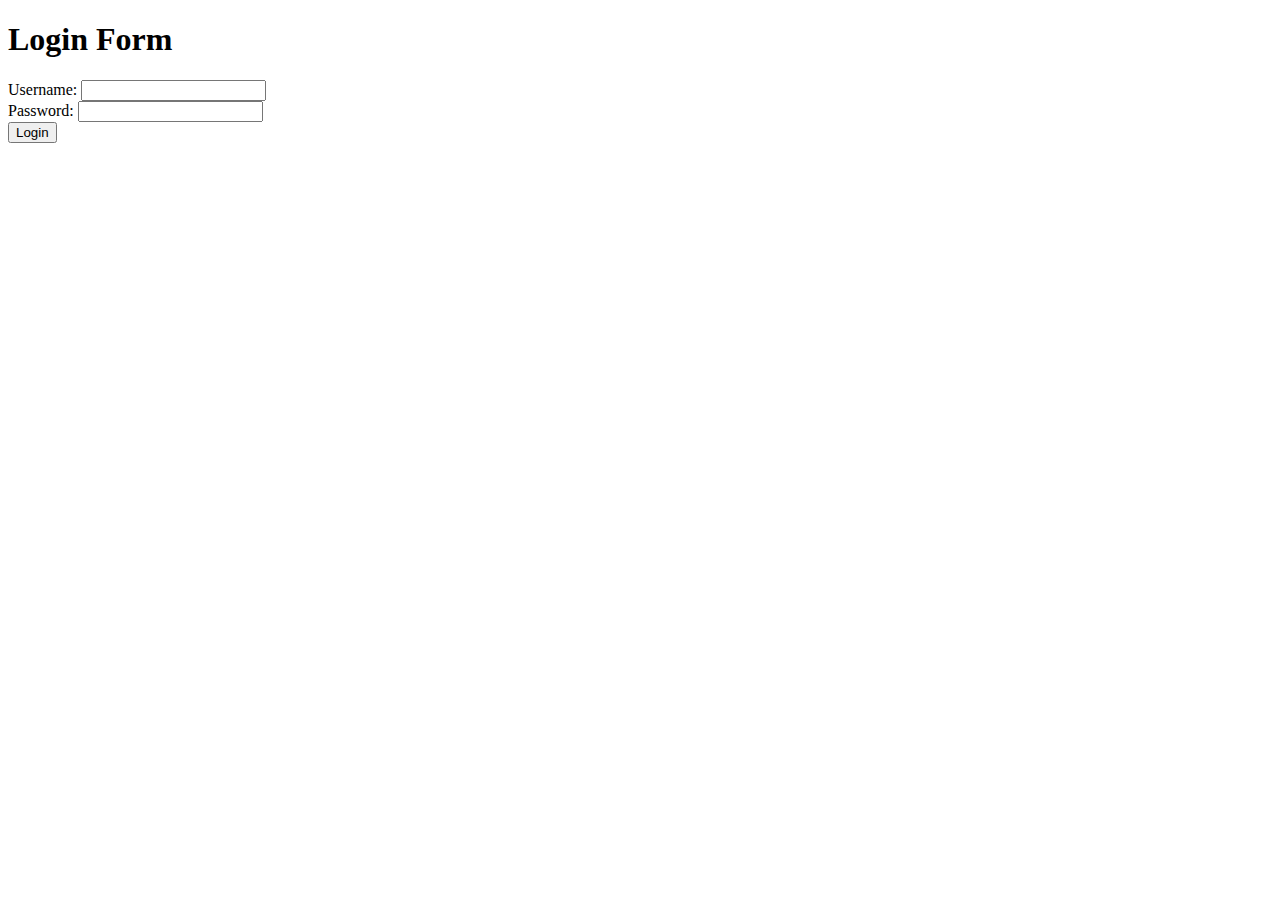
<file: 2A/Software Dev/Test Project/index.html>
<!-- index.html -->
<!DOCTYPE html>
<html lang="en">
<head>
    <meta charset="UTF-8">
    <meta name="viewport" content="width=device-width, initial-scale=1.0">
    <title>Login Form</title>
</head>
<body>
    <h1>Login Form</h1>
    <form action="process_login.php" method="post">
        <label for="username">Username:</label>
        <input type="text" id="username" name="username" required>
        <br>
        <label for="password">Password:</label>
        <input type="password" id="password" name="password" required>
        <br>
        <button type="submit">Login</button>
    </form>
</body>
</html>
</file>
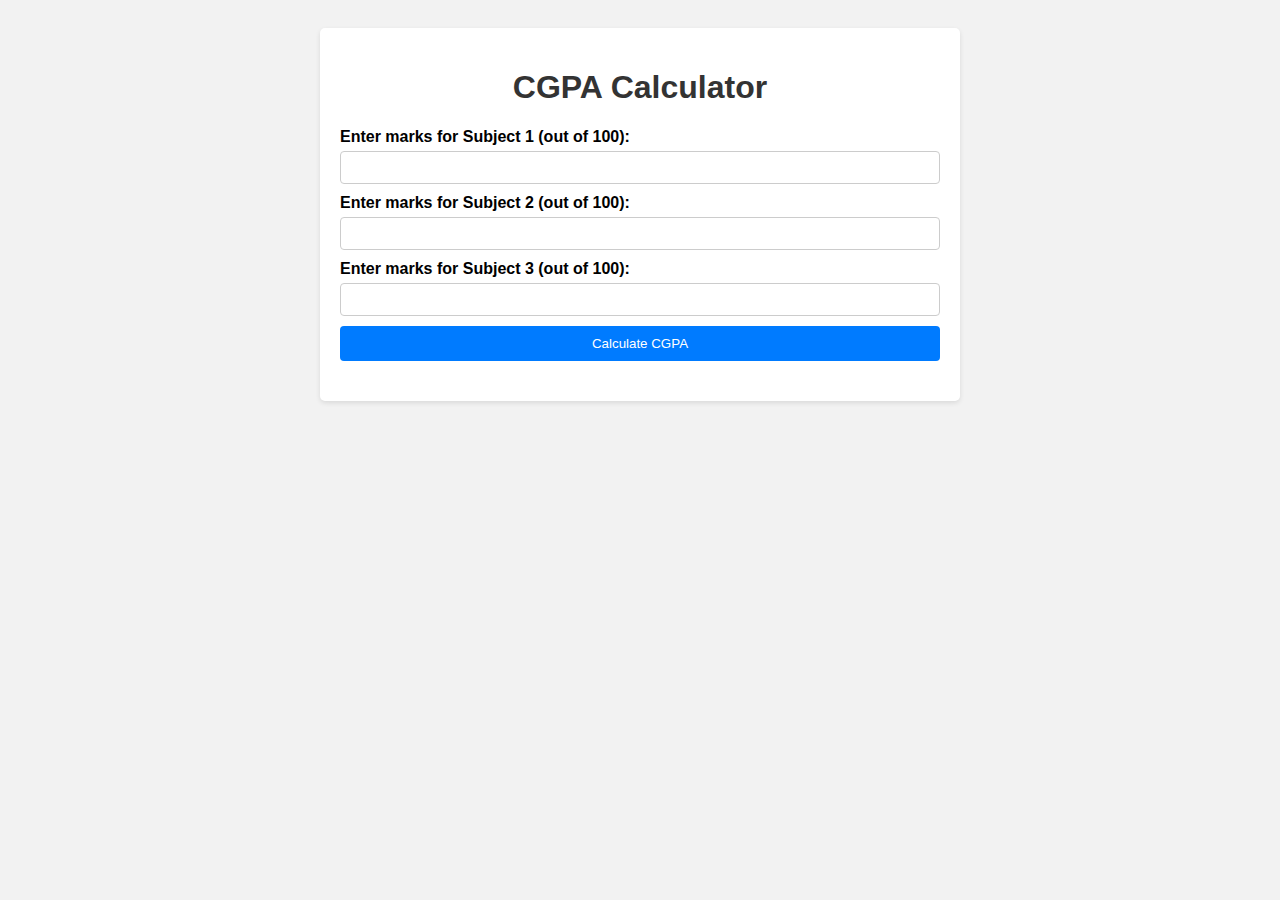
<file: 2A/Software Dev/with js/index.html>
<!DOCTYPE html>
<html lang="en">
<head>
    <meta charset="UTF-8">
    <meta name="viewport" content="width=device-width, initial-scale=1.0">
    <title>CGPA Calculator</title>
    <style>
        body {
            font-family: Arial, sans-serif;
            background-color: #f2f2f2;
            padding: 20px;
        }
        .container {
            max-width: 600px;
            margin: 0 auto;
            background-color: #fff;
            padding: 20px;
            border-radius: 5px;
            box-shadow: 0 2px 5px rgba(0, 0, 0, 0.1);
        }
        h1 {
            text-align: center;
            color: #333;
        }
        form {
            margin-bottom: 20px;
        }
        label {
            display: block;
            margin-bottom: 5px;
            font-weight: bold;
        }
        input[type="number"] {
            width: 100%;
            padding: 8px;
            margin-bottom: 10px;
            border: 1px solid #ccc;
            border-radius: 4px;
            box-sizing: border-box;
        }
        input[type="submit"] {
            width: 100%;
            padding: 10px;
            background-color: #007bff;
            color: #fff;
            border: none;
            border-radius: 4px;
            cursor: pointer;
        }
        .result {
            margin-top: 20px;
            background-color: #f9f9f9;
            padding: 15px;
            border-radius: 5px;
        }
        .result p {
            margin: 0;
        }
        .fail {
            color: #ff0000;
            font-weight: bold;
        }
    </style>
</head>
<body>
    <div class="container">
        <h1>CGPA Calculator</h1>
        <form id="marksForm">
            <label for="marks_subject1">Enter marks for Subject 1 (out of 100):</label>
            <input type="number" id="marks_subject1" name="marks_subject1" required>
            <label for="marks_subject2">Enter marks for Subject 2 (out of 100):</label>
            <input type="number" id="marks_subject2" name="marks_subject2" required>
            <label for="marks_subject3">Enter marks for Subject 3 (out of 100):</label>
            <input type="number" id="marks_subject3" name="marks_subject3" required>
            <input type="submit" value="Calculate CGPA">
        </form>
        <div id="resultContainer" class="result" style="display: none;">
            <p id="subject1Result"></p>
            <p id="subject2Result"></p>
            <p id="subject3Result"></p>
            <p id="totalResult"></p>
        </div>
    </div>

    <script>
        document.getElementById('marksForm').addEventListener('submit', function(event) {
            event.preventDefault();
            var marks_subject1 = parseInt(document.getElementById('marks_subject1').value);
            var marks_subject2 = parseInt(document.getElementById('marks_subject2').value);
            var marks_subject3 = parseInt(document.getElementById('marks_subject3').value);

            var cgpa_subject1 = calculateCGPA(marks_subject1);
            var cgpa_subject2 = calculateCGPA(marks_subject2);
            var cgpa_subject3 = calculateCGPA(marks_subject3);

            var total_cgpa = (cgpa_subject1 + cgpa_subject2 + cgpa_subject3) / 3;

            document.getElementById('subject1Result').innerText = "CGPA for Subject 1: " + cgpa_subject1.toFixed(2);
            document.getElementById('subject2Result').innerText = "CGPA for Subject 2: " + cgpa_subject2.toFixed(2);
            document.getElementById('subject3Result').innerText = "CGPA for Subject 3: " + cgpa_subject3.toFixed(2);
            document.getElementById('totalResult').innerText = "Total CGPA: " + total_cgpa.toFixed(2);

            if (total_cgpa < 2.0) {
                document.getElementById('totalResult').classList.add('fail');
                document.getElementById('totalResult').innerText += " - Fail";
            } else {
                document.getElementById('totalResult').classList.remove('fail');
            }

            document.getElementById('resultContainer').style.display = 'block';
        });

        function calculateCGPA(marks) {
            if (marks >= 90 && marks <= 100) {
                return 4.0;
            } else if (marks >= 80 && marks < 90) {
                return 3.7;
            } else if (marks >= 70 && marks < 80) {
                return 3.3;
            } else if (marks >= 60 && marks < 70) {
                return 3.0;
            } else if (marks >= 50 && marks < 60) {
                return 2.7;
            } else if (marks >= 40 && marks < 50) {
                return 2.3;
            } else {
                return 0.0; // Returning 0.0 for failing marks
            }
        }
    </script>
</body>
</html>
</file>
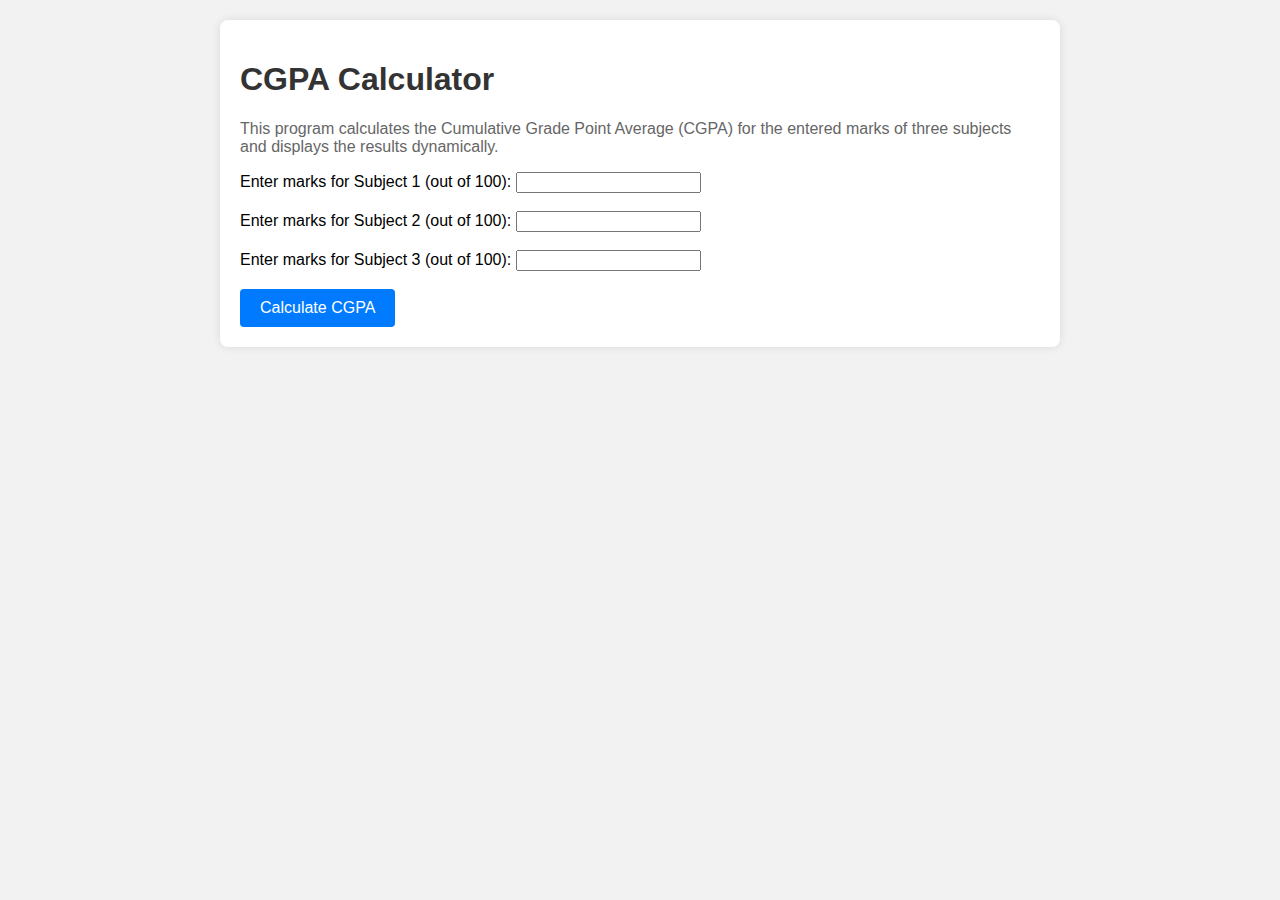
<file: 2A/Software Dev/Main Projects/Calculate CGPA/index.html>
<!DOCTYPE html>
<html lang="en">
<head>
    <meta charset="UTF-8">
    <meta name="viewport" content="width=device-width, initial-scale=1.0">
    <title>CGPA Calculator</title>
    <style>
        body {
            font-family: Arial, sans-serif;
            margin: 0;
            padding: 0;
            background-color: #f2f2f2;
        }

        .container {
            max-width: 800px;
            margin: 20px auto;
            padding: 20px;
            background-color: #fff;
            border-radius: 8px;
            box-shadow: 0 0 10px rgba(0, 0, 0, 0.1);
        }

        h1, h2, h3 {
            color: #333;
        }

        p {
            color: #666;
        }

        pre {
            background-color: #f9f9f9;
            padding: 10px;
            border-radius: 6px;
            overflow-x: auto;
        }

        code {
            font-family: Consolas, monospace;
            color: #333;
        }

        ol {
            margin-left: 20px;
        }

        ol li {
            margin-bottom: 10px;
        }

        /* Styling for code blocks */
        pre code {
            display: block;
            white-space: pre;
        }

        /* Styling for code comments */
        pre code .c {
            color: green;
        }

        button {
            padding: 10px 20px;
            font-size: 16px;
            background-color: #007bff;
            color: #fff;
            border: none;
            border-radius: 4px;
            cursor: pointer;
        }
    </style>
</head>
<body>
    <div class="container">
        <h1>CGPA Calculator</h1>
        <p>This program calculates the Cumulative Grade Point Average (CGPA) for the entered marks of three subjects and displays the results dynamically.</p>
        <form id="cgpaForm">
            <label for="marks_subject1">Enter marks for Subject 1 (out of 100):</label>
            <input type="number" id="marks_subject1" required><br><br>
            <label for="marks_subject2">Enter marks for Subject 2 (out of 100):</label>
            <input type="number" id="marks_subject2" required><br><br>
            <label for="marks_subject3">Enter marks for Subject 3 (out of 100):</label>
            <input type="number" id="marks_subject3" required><br><br>
            <button type="button" onclick="calculateCGPA()">Calculate CGPA</button>
        </form>
        <div id="results"></div>

        <script>
            function calculateSubjectCGPA(marks) {
                if (marks >= 90 && marks <= 100) {
                    return 4.0;
                } else if (marks >= 80 && marks < 90) {
                    return 3.7;
                } else if (marks >= 70 && marks < 80) {
                    return 3.3;
                } else if (marks >= 60 && marks < 70) {
                    return 3.0;
                } else if (marks >= 50 && marks < 60) {
                    return 2.7;
                } else if (marks >= 40 && marks < 50) {
                    return 2.3;
                } else {
                    return 0.0; // Returning 0.0 for failing marks
                }
            }

            function printSubjectResult(subjectName, cgpa) {
                const resultDiv = document.getElementById("results");
                const resultText = `CGPA for ${subjectName}: ${cgpa.toFixed(2)}`;
                if (cgpa < 2.0) {
                    resultDiv.innerHTML += resultText + " - Fail<br>";
                } else {
                    resultDiv.innerHTML += resultText + "<br>";
                }
            }

            function calculateCGPA() {
                const marks_subject1 = parseInt(document.getElementById("marks_subject1").value);
                const marks_subject2 = parseInt(document.getElementById("marks_subject2").value);
                const marks_subject3 = parseInt(document.getElementById("marks_subject3").value);

                const cgpa_subject1 = calculateSubjectCGPA(marks_subject1);
                const cgpa_subject2 = calculateSubjectCGPA(marks_subject2);
                const cgpa_subject3 = calculateSubjectCGPA(marks_subject3);

                const total_cgpa = (cgpa_subject1 + cgpa_subject2 + cgpa_subject3) / 3;

                const resultDiv = document.getElementById("results");
                resultDiv.innerHTML = ""; // Clear previous results

                printSubjectResult("Subject 1", cgpa_subject1);
                printSubjectResult("Subject 2", cgpa_subject2);
                printSubjectResult("Subject 3", cgpa_subject3);

                const totalResultText = `Total CGPA: ${total_cgpa.toFixed(2)}`;
                if (total_cgpa < 2.0) {
                    resultDiv.innerHTML += totalResultText + " - Fail";
                } else {
                    resultDiv.innerHTML += totalResultText;
                }
            }
        </script>
    </div>
</body>
</html>
</file>
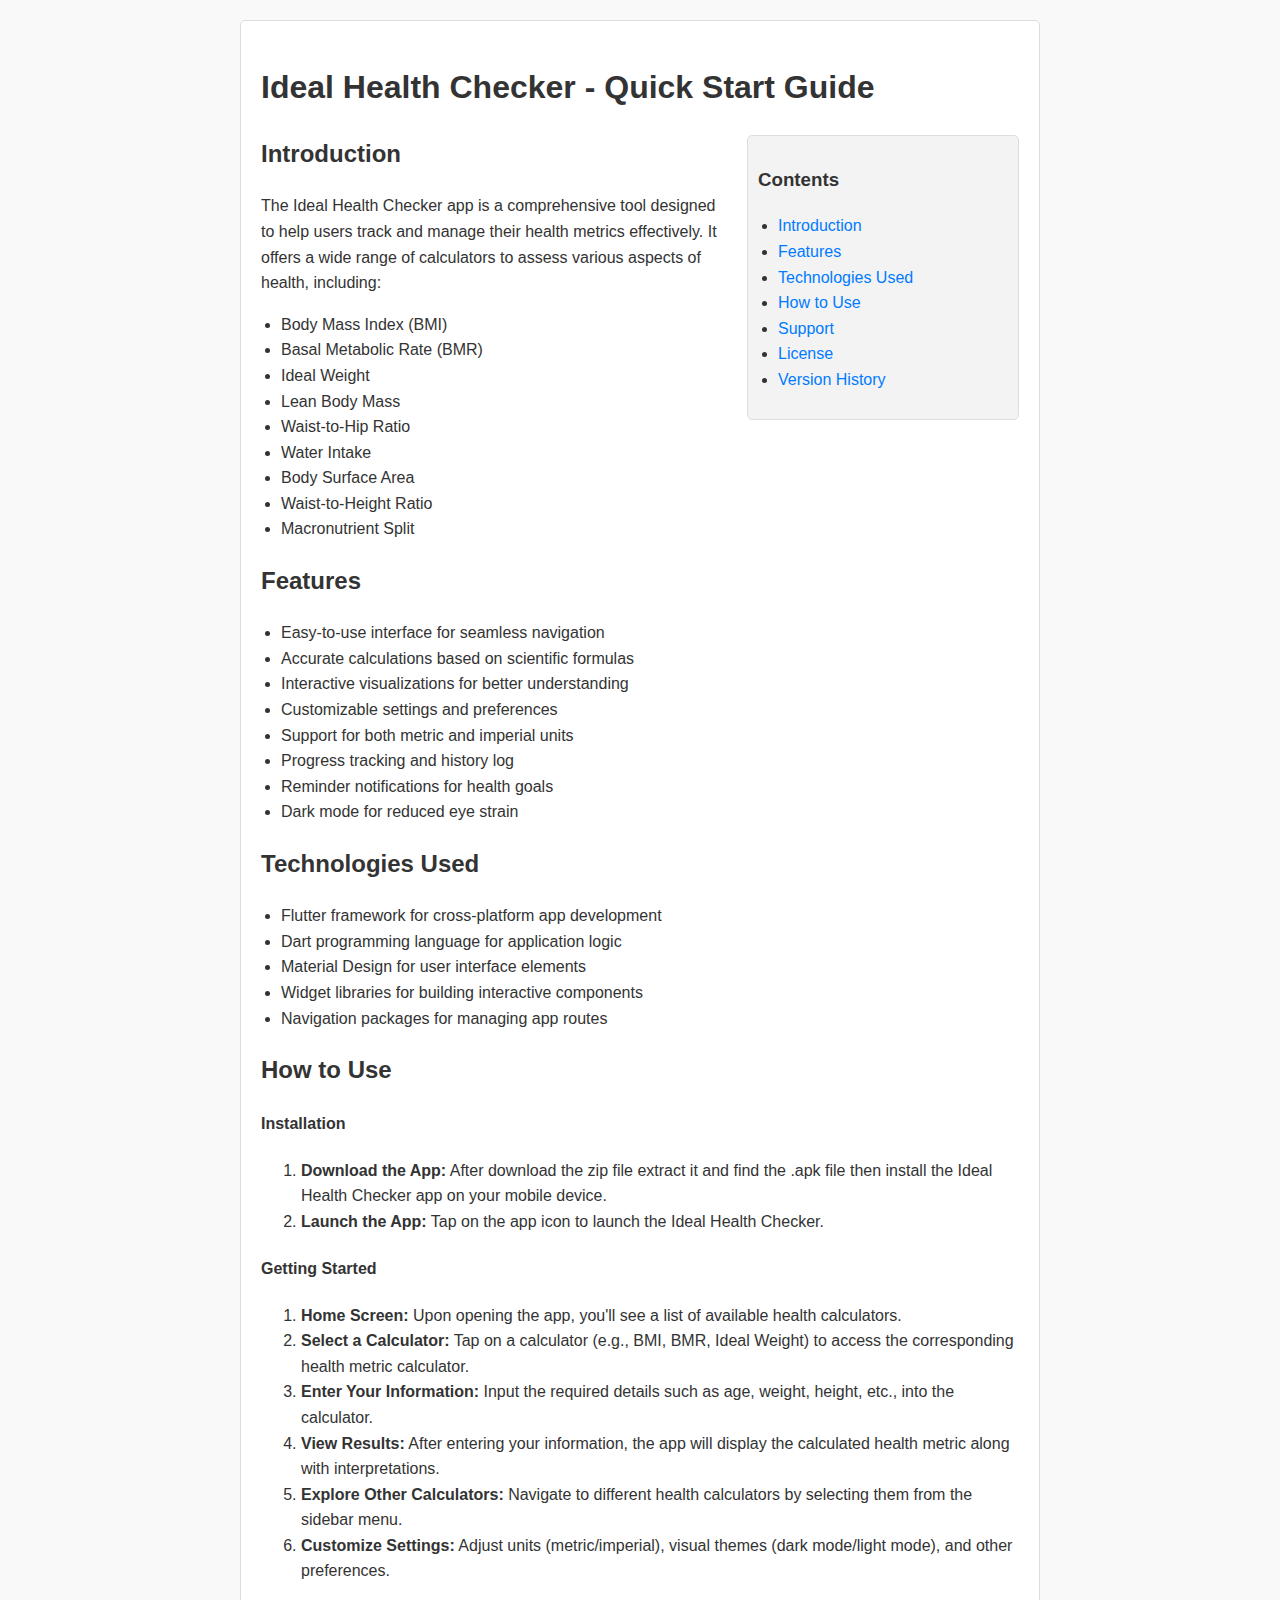
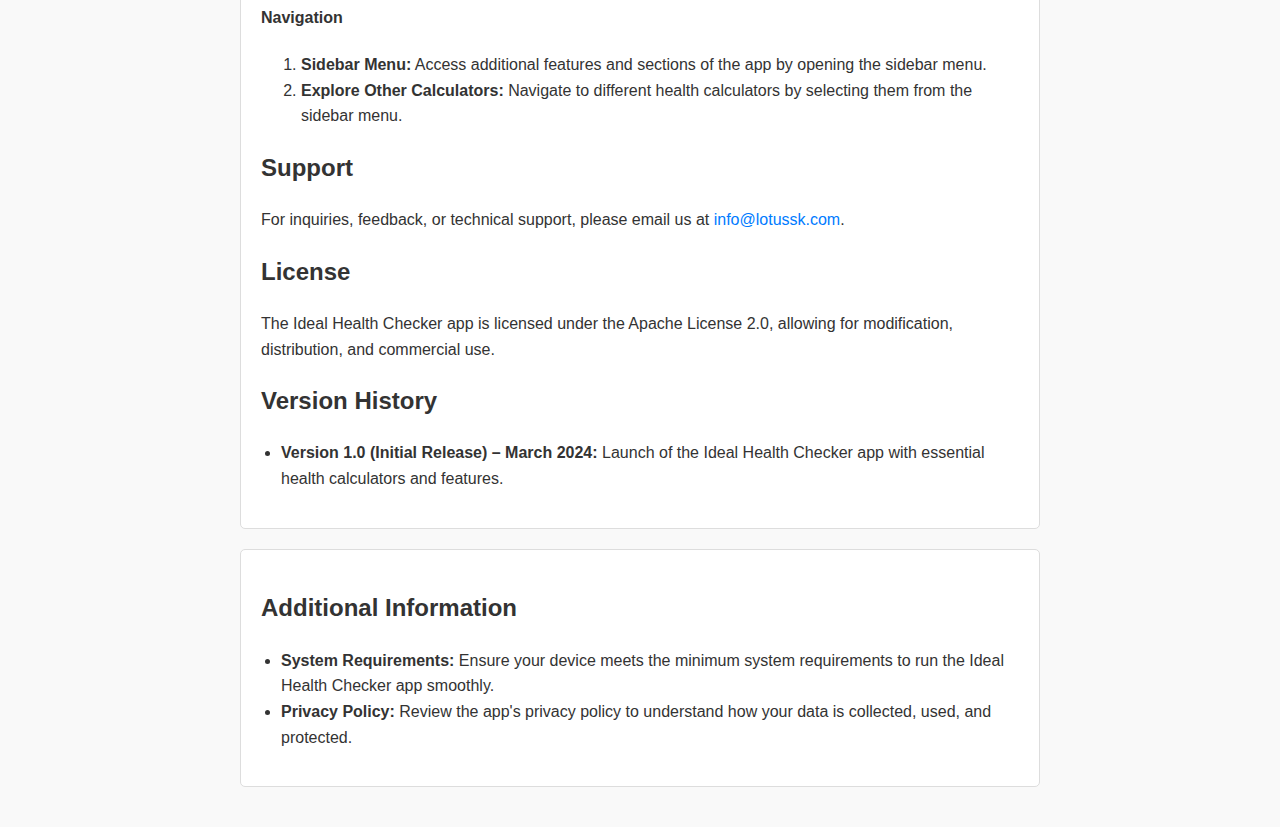
<file: health.html>
<!DOCTYPE html>
<html lang="en">
<head>
    <meta charset="UTF-8">
    <meta name="viewport" content="width=device-width, initial-scale=1.0">
    <title>Ideal Health Checker - Quick Start Guide</title>
    <style>
        body {
            font-family: Arial, sans-serif;
            line-height: 1.6;
            color: #333;
            max-width: 800px;
            margin: 0 auto;
            padding: 20px;
            background-color: #f9f9f9;
        }
        h1, h2, h3 {
            color: #333;
        }
        ul {
            list-style-type: disc;
            padding-left: 20px;
        }
        a {
            color: #007bff;
            text-decoration: none;
        }
        a:hover {
            text-decoration: underline;
        }
        .section {
            margin-bottom: 20px;
            padding: 20px;
            background-color: #fff;
            border: 1px solid #ddd;
            border-radius: 5px;
        }
        .sidebar {
            position: sticky;
            top: 20px;
            width: 250px;
            float: right;
            margin-left: 20px;
            background-color: #f3f3f3;
            padding: 10px;
            border: 1px solid #ddd;
            border-radius: 5px;
        }
        @media (max-width: 768px) {
            .sidebar {
                width: 100%;
                float: none;
                margin-left: 0;
            }
        }
    </style>
</head>
<body>

<div class="section">
    <h1>Ideal Health Checker - Quick Start Guide</h1>

    <div class="sidebar">
        <h3>Contents</h3>
        <ul>
            <li><a href="#introduction">Introduction</a></li>
            <li><a href="#features">Features</a></li>
            <li><a href="#technologies-used">Technologies Used</a></li>
            <li><a href="#how-to-use">How to Use</a></li>
            <li><a href="#support">Support</a></li>
            <li><a href="#license">License</a></li>
            <li><a href="#version-history">Version History</a></li>
        </ul>
    </div>

    <div id="introduction">
        <h2>Introduction</h2>
        <p>The Ideal Health Checker app is a comprehensive tool designed to help users track and manage their health metrics effectively. It offers a wide range of calculators to assess various aspects of health, including:</p>
        <ul>
            <li>Body Mass Index (BMI)</li>
            <li>Basal Metabolic Rate (BMR)</li>
            <li>Ideal Weight</li>
            <li>Lean Body Mass</li>
            <li>Waist-to-Hip Ratio</li>
            <li>Water Intake</li>
            <li>Body Surface Area</li>
            <li>Waist-to-Height Ratio</li>
            <li>Macronutrient Split</li>
        </ul>
    </div>

    <div id="features">
        <h2>Features</h2>
        <ul>
            <li>Easy-to-use interface for seamless navigation</li>
            <li>Accurate calculations based on scientific formulas</li>
            <li>Interactive visualizations for better understanding</li>
            <li>Customizable settings and preferences</li>
            <li>Support for both metric and imperial units</li>
            <li>Progress tracking and history log</li>
            <li>Reminder notifications for health goals</li>
            <li>Dark mode for reduced eye strain</li>
        </ul>
    </div>

    <div id="technologies-used">
        <h2>Technologies Used</h2>
        <ul>
            <li>Flutter framework for cross-platform app development</li>
            <li>Dart programming language for application logic</li>
            <li>Material Design for user interface elements</li>
            <li>Widget libraries for building interactive components</li>
            <li>Navigation packages for managing app routes</li>
        </ul>
    </div>

    <div id="how-to-use">
        <h2>How to Use</h2>
		<div id="installation">
			<h4>Installation</h4>
			<ol>
				<li><strong>Download the App:</strong> After download the zip file extract it and find the .apk file then install the Ideal Health Checker app on your mobile device.</li>
				<li><strong>Launch the App:</strong> Tap on the app icon to launch the Ideal Health Checker.</li>
			</ol>
		</div>
		<h4>Getting Started</h4>
        <ol>
            <li><strong>Home Screen:</strong> Upon opening the app, you'll see a list of available health calculators.</li>
            <li><strong>Select a Calculator:</strong> Tap on a calculator (e.g., BMI, BMR, Ideal Weight) to access the corresponding health metric calculator.</li>
            <li><strong>Enter Your Information:</strong> Input the required details such as age, weight, height, etc., into the calculator.</li>
            <li><strong>View Results:</strong> After entering your information, the app will display the calculated health metric along with interpretations.</li>
            <li><strong>Explore Other Calculators:</strong> Navigate to different health calculators by selecting them from the sidebar menu.</li>
            <li><strong>Customize Settings:</strong> Adjust units (metric/imperial), visual themes (dark mode/light mode), and other preferences.</li>
        </ol>
		<div id="navigation">
			<h4>Navigation</h4>
			<ol>
				<li><strong>Sidebar Menu:</strong> Access additional features and sections of the app by opening the sidebar menu.</li>
				<li><strong>Explore Other Calculators:</strong> Navigate to different health calculators by selecting them from the sidebar menu.</li>
			</ol>
		</div>
    </div>

    <div id="support">
        <h2>Support</h2>
        <p>For inquiries, feedback, or technical support, please email us at <a href="mailto:info@lotussk.com">info@lotussk.com</a>.</p>
    </div>

    <div id="license">
        <h2>License</h2>
        <p>The Ideal Health Checker app is licensed under the Apache License 2.0, allowing for modification, distribution, and commercial use.</p>
    </div>

    <div id="version-history">
        <h2>Version History</h2>
        <ul>
            <li><strong>Version 1.0 (Initial Release) – March 2024:</strong> Launch of the Ideal Health Checker app with essential health calculators and features.</li>
        </ul>
    </div>

</div>

<div class="section">
    <h2>Additional Information</h2>
    <ul>
        <li><strong>System Requirements:</strong> Ensure your device meets the minimum system requirements to run the Ideal Health Checker app smoothly.</li>
        <li><strong>Privacy Policy:</strong> Review the app's privacy policy to understand how your data is collected, used, and protected.</li>
    </ul>
</div>

</body>
</html>
</file>
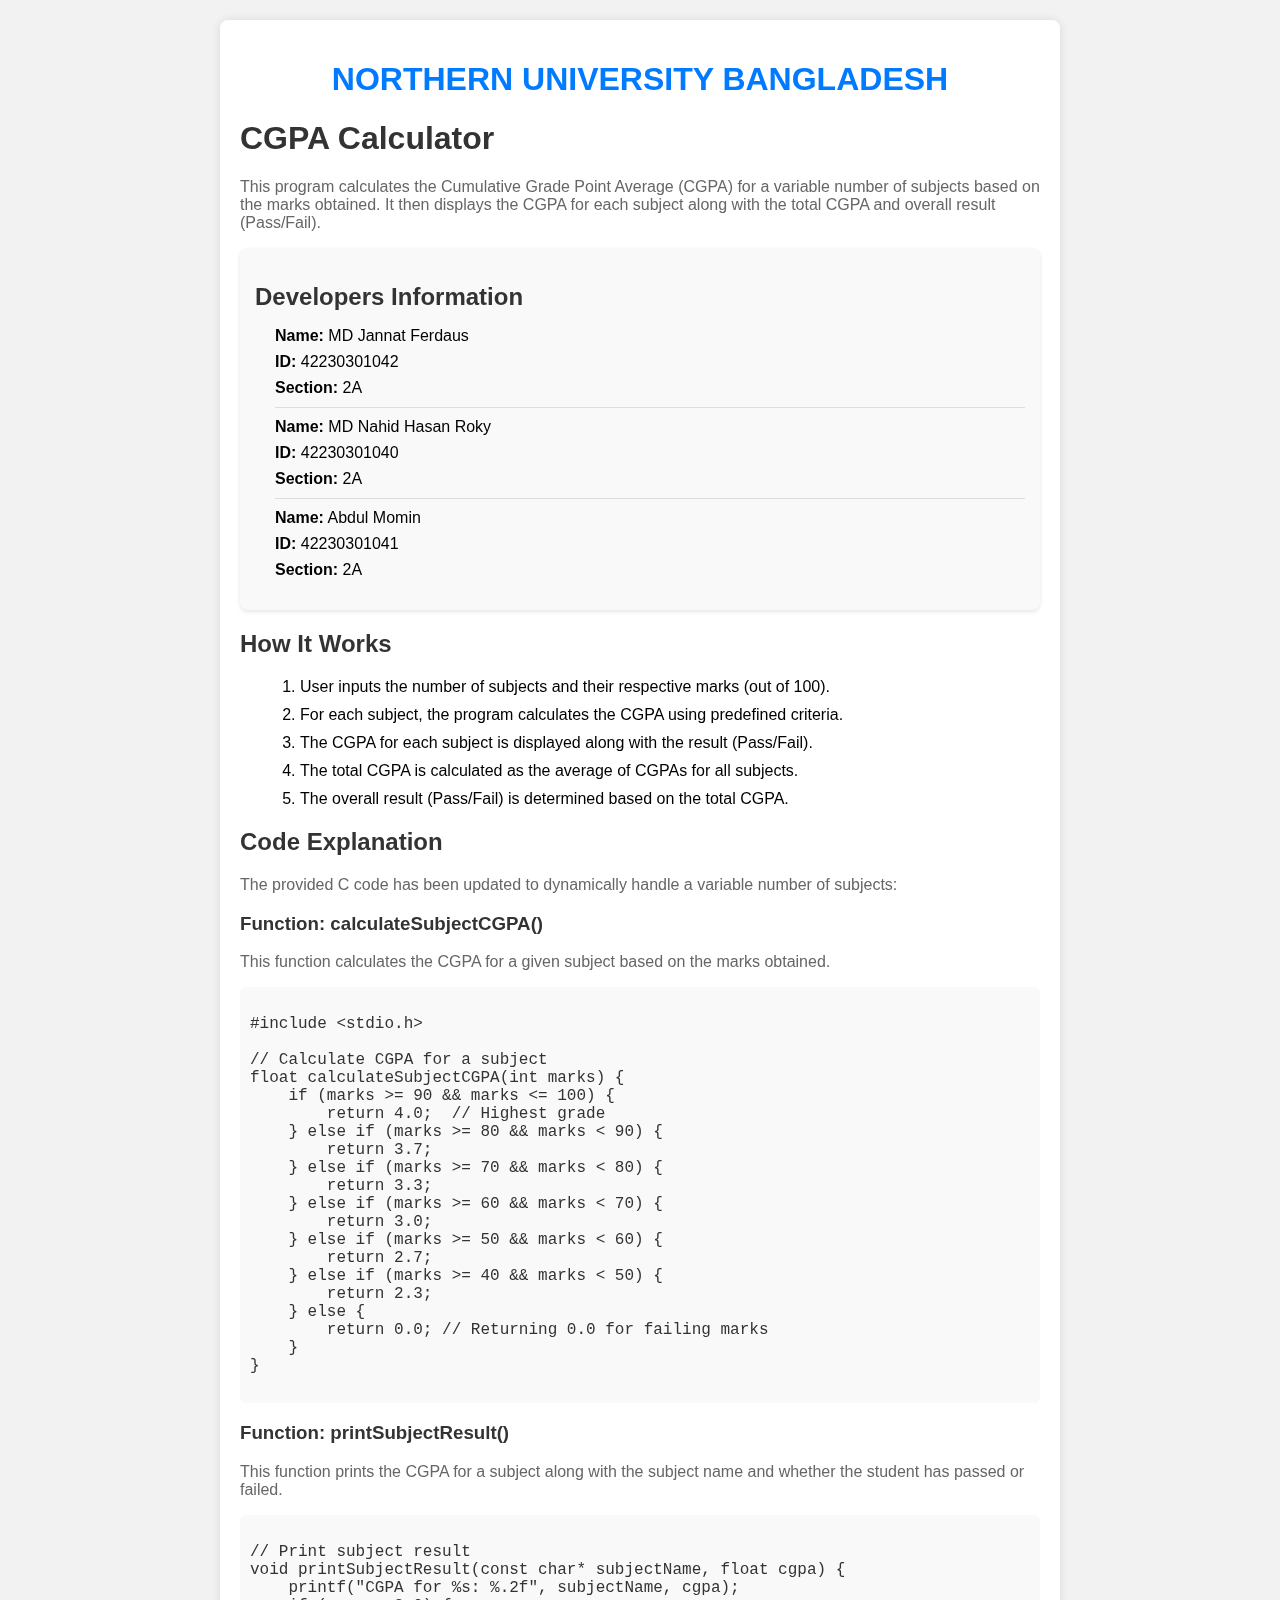
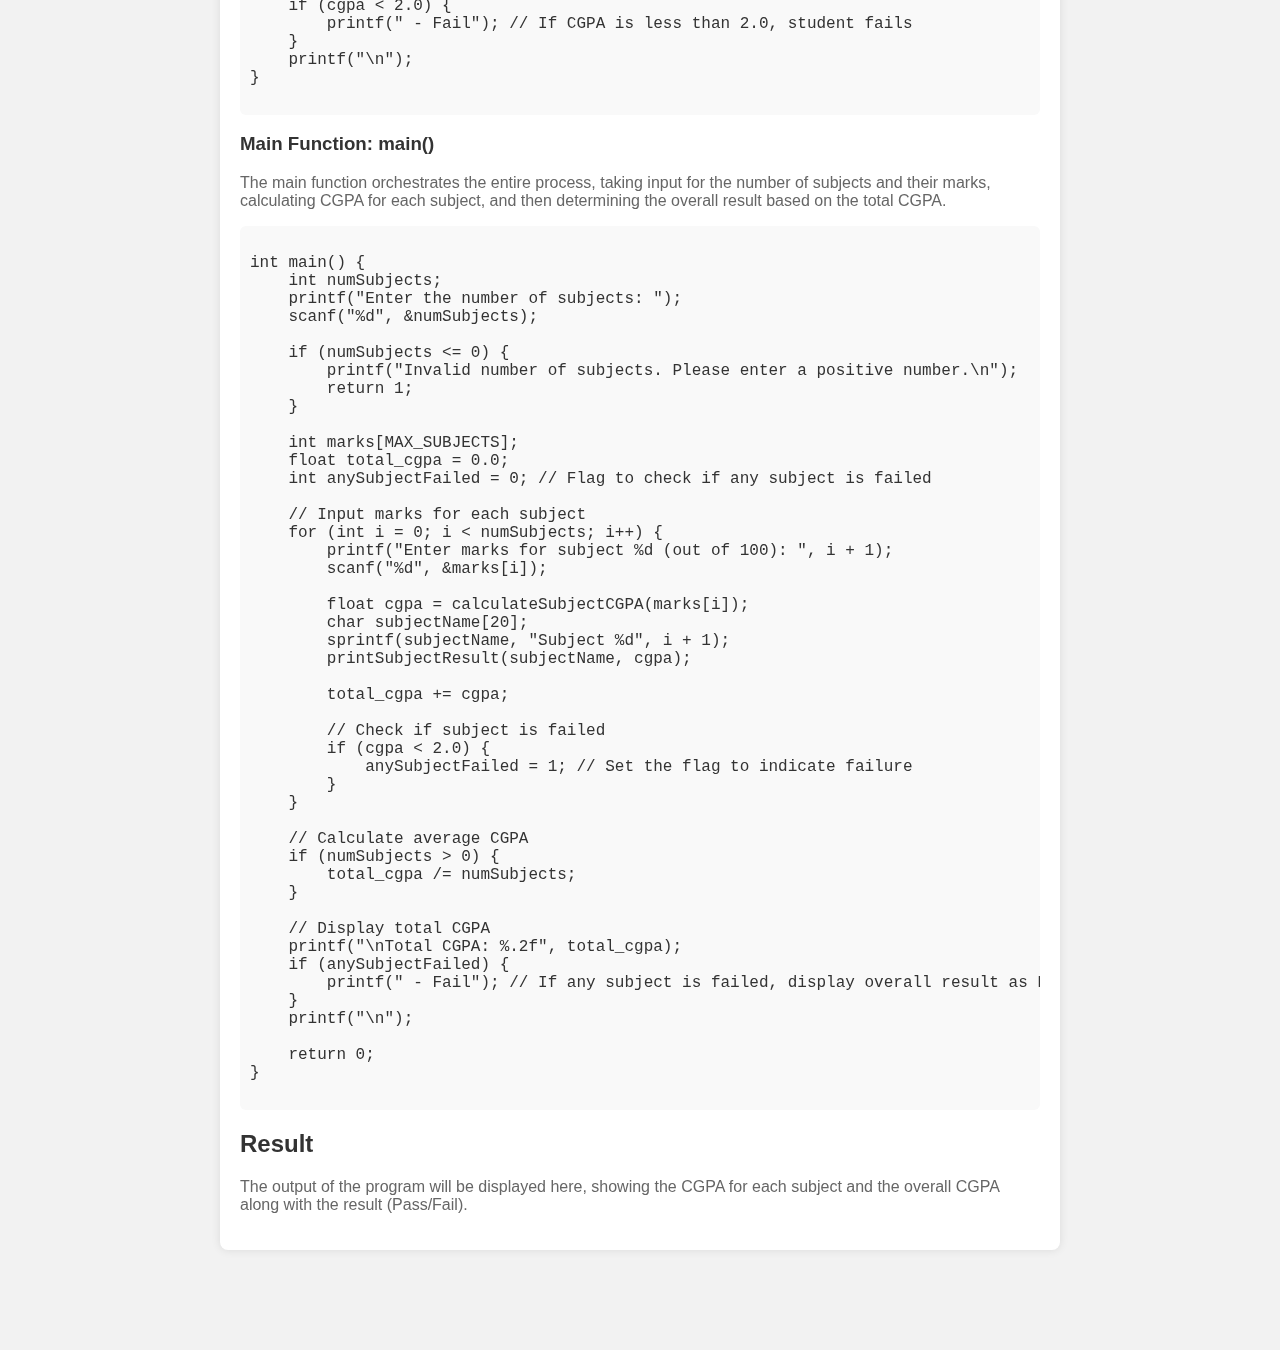
<file: 2A/Software Dev/Main Projects/Calculate CGPA/new-presentation.html>
<!DOCTYPE html>
<html lang="en">
<head>
    <meta charset="UTF-8">
    <meta name="viewport" content="width=device-width, initial-scale=1.0">
    <title>CGPA Calculator</title>
    <style>
        body {
            font-family: Arial, sans-serif;
            margin: 0;
            padding: 0;
            background-color: #f2f2f2;
        }

        .container {
            max-width: 800px;
            margin: 20px auto;
            padding: 20px;
            background-color: #fff;
            border-radius: 8px;
            box-shadow: 0 0 10px rgba(0, 0, 0, 0.1);
        }
		.name-of-institute{
            color: #007bff; /* Blue color */
            text-align: center;
            text-transform: uppercase;
            font-size: 32px;
            margin-bottom: 20px;
        }

        h1, h2, h3 {
            color: #333;
        }

        p {
            color: #666;
        }

        pre {
            background-color: #f9f9f9;
            padding: 10px;
            border-radius: 6px;
            overflow-x: auto;
        }

        code {
            font-family: Consolas, monospace;
            color: #333;
        }

        ol {
            margin-left: 20px;
        }

        ol li {
            margin-bottom: 10px;
        }
		ul {
            list-style-type: none;
            padding: 0;
        }

        li {
            margin-bottom: 10px;
        }

        .developer-info {
            background-color: #f9f9f9;
            padding: 15px;
            border-radius: 8px;
            box-shadow: 0 2px 4px rgba(0, 0, 0, 0.1);
        }

        .developer-info h2 {
            color: #333;
            margin-bottom: 10px;
        }

        .developer-info ul {
            padding-left: 20px;
        }

        .developer-info li {
            margin-bottom: 8px;
        }

        /* Style to add separation after every third item */
        .developer-info ul li:nth-child(3n + 4) {
            border-top: 1px solid #ddd;
            padding-top: 10px;
            margin-top: 10px;
        }

        /* Styling for code blocks */
        pre code {
            display: block;
            white-space: pre;
        }

        /* Styling for code comments */
        pre code .c {
            color: green;
        }

    </style>
</head>
<body>
<div class="container">
	<h1 class="name-of-institute">Northern University Bangladesh</h1>
    <h1>CGPA Calculator</h1>
    <p>This program calculates the Cumulative Grade Point Average (CGPA) for a variable number of subjects based on the marks obtained. It then displays the CGPA for each subject along with the total CGPA and overall result (Pass/Fail).</p>
    <div class="developer-info">
        <h2>Developers Information</h2>
        <ul>
            <li><strong>Name:</strong> MD Jannat Ferdaus</li>
            <li><strong>ID:</strong> 42230301042</li>
            <li><strong>Section:</strong> 2A</li>
            <li><strong>Name:</strong> MD Nahid Hasan Roky</li>
            <li><strong>ID:</strong> 42230301040</li>
            <li><strong>Section:</strong> 2A</li>
            <li><strong>Name:</strong> Abdul Momin</li>
            <li><strong>ID:</strong> 42230301041</li>
            <li><strong>Section:</strong> 2A</li>
        </ul>
    </div>
	<h2>How It Works</h2>
    <ol>
        <li>User inputs the number of subjects and their respective marks (out of 100).</li>
        <li>For each subject, the program calculates the CGPA using predefined criteria.</li>
        <li>The CGPA for each subject is displayed along with the result (Pass/Fail).</li>
        <li>The total CGPA is calculated as the average of CGPAs for all subjects.</li>
        <li>The overall result (Pass/Fail) is determined based on the total CGPA.</li>
    </ol>
    <h2>Code Explanation</h2>
    <p>The provided C code has been updated to dynamically handle a variable number of subjects:</p>
    <h3>Function: calculateSubjectCGPA()</h3>
    <p>This function calculates the CGPA for a given subject based on the marks obtained.</p>
    <pre><code class="c">
#include &lt;stdio.h&gt;

// Calculate CGPA for a subject
float calculateSubjectCGPA(int marks) {
    if (marks >= 90 && marks <= 100) {
        return 4.0;  // Highest grade
    } else if (marks >= 80 && marks < 90) {
        return 3.7;
    } else if (marks >= 70 && marks < 80) {
        return 3.3;
    } else if (marks >= 60 && marks < 70) {
        return 3.0;
    } else if (marks >= 50 && marks < 60) {
        return 2.7;
    } else if (marks >= 40 && marks < 50) {
        return 2.3;
    } else {
        return 0.0; // Returning 0.0 for failing marks
    }
}
    </code></pre>
    <h3>Function: printSubjectResult()</h3>
    <p>This function prints the CGPA for a subject along with the subject name and whether the student has passed or failed.</p>
    <pre><code class="c">
// Print subject result
void printSubjectResult(const char* subjectName, float cgpa) {
    printf("CGPA for %s: %.2f", subjectName, cgpa);
    if (cgpa < 2.0) {
        printf(" - Fail"); // If CGPA is less than 2.0, student fails
    }
    printf("\n");
}
    </code></pre>
    <h3>Main Function: main()</h3>
    <p>The main function orchestrates the entire process, taking input for the number of subjects and their marks, calculating CGPA for each subject, and then determining the overall result based on the total CGPA.</p>
    <pre><code class="c">
int main() {
    int numSubjects;
    printf("Enter the number of subjects: ");
    scanf("%d", &numSubjects);

    if (numSubjects <= 0) {
        printf("Invalid number of subjects. Please enter a positive number.\n");
        return 1;
    }

    int marks[MAX_SUBJECTS];
    float total_cgpa = 0.0;
    int anySubjectFailed = 0; // Flag to check if any subject is failed

    // Input marks for each subject
    for (int i = 0; i < numSubjects; i++) {
        printf("Enter marks for subject %d (out of 100): ", i + 1);
        scanf("%d", &marks[i]);

        float cgpa = calculateSubjectCGPA(marks[i]);
        char subjectName[20];
        sprintf(subjectName, "Subject %d", i + 1);
        printSubjectResult(subjectName, cgpa);

        total_cgpa += cgpa;

        // Check if subject is failed
        if (cgpa < 2.0) {
            anySubjectFailed = 1; // Set the flag to indicate failure
        }
    }

    // Calculate average CGPA
    if (numSubjects > 0) {
        total_cgpa /= numSubjects;
    }

    // Display total CGPA
    printf("\nTotal CGPA: %.2f", total_cgpa);
    if (anySubjectFailed) {
        printf(" - Fail"); // If any subject is failed, display overall result as Fail
    }
    printf("\n");

    return 0;
}
    </code></pre>
    <h2>Result</h2>
    <p>The output of the program will be displayed here, showing the CGPA for each subject and the overall CGPA along with the result (Pass/Fail).</p>
</div>
</body>
</html>
</file>
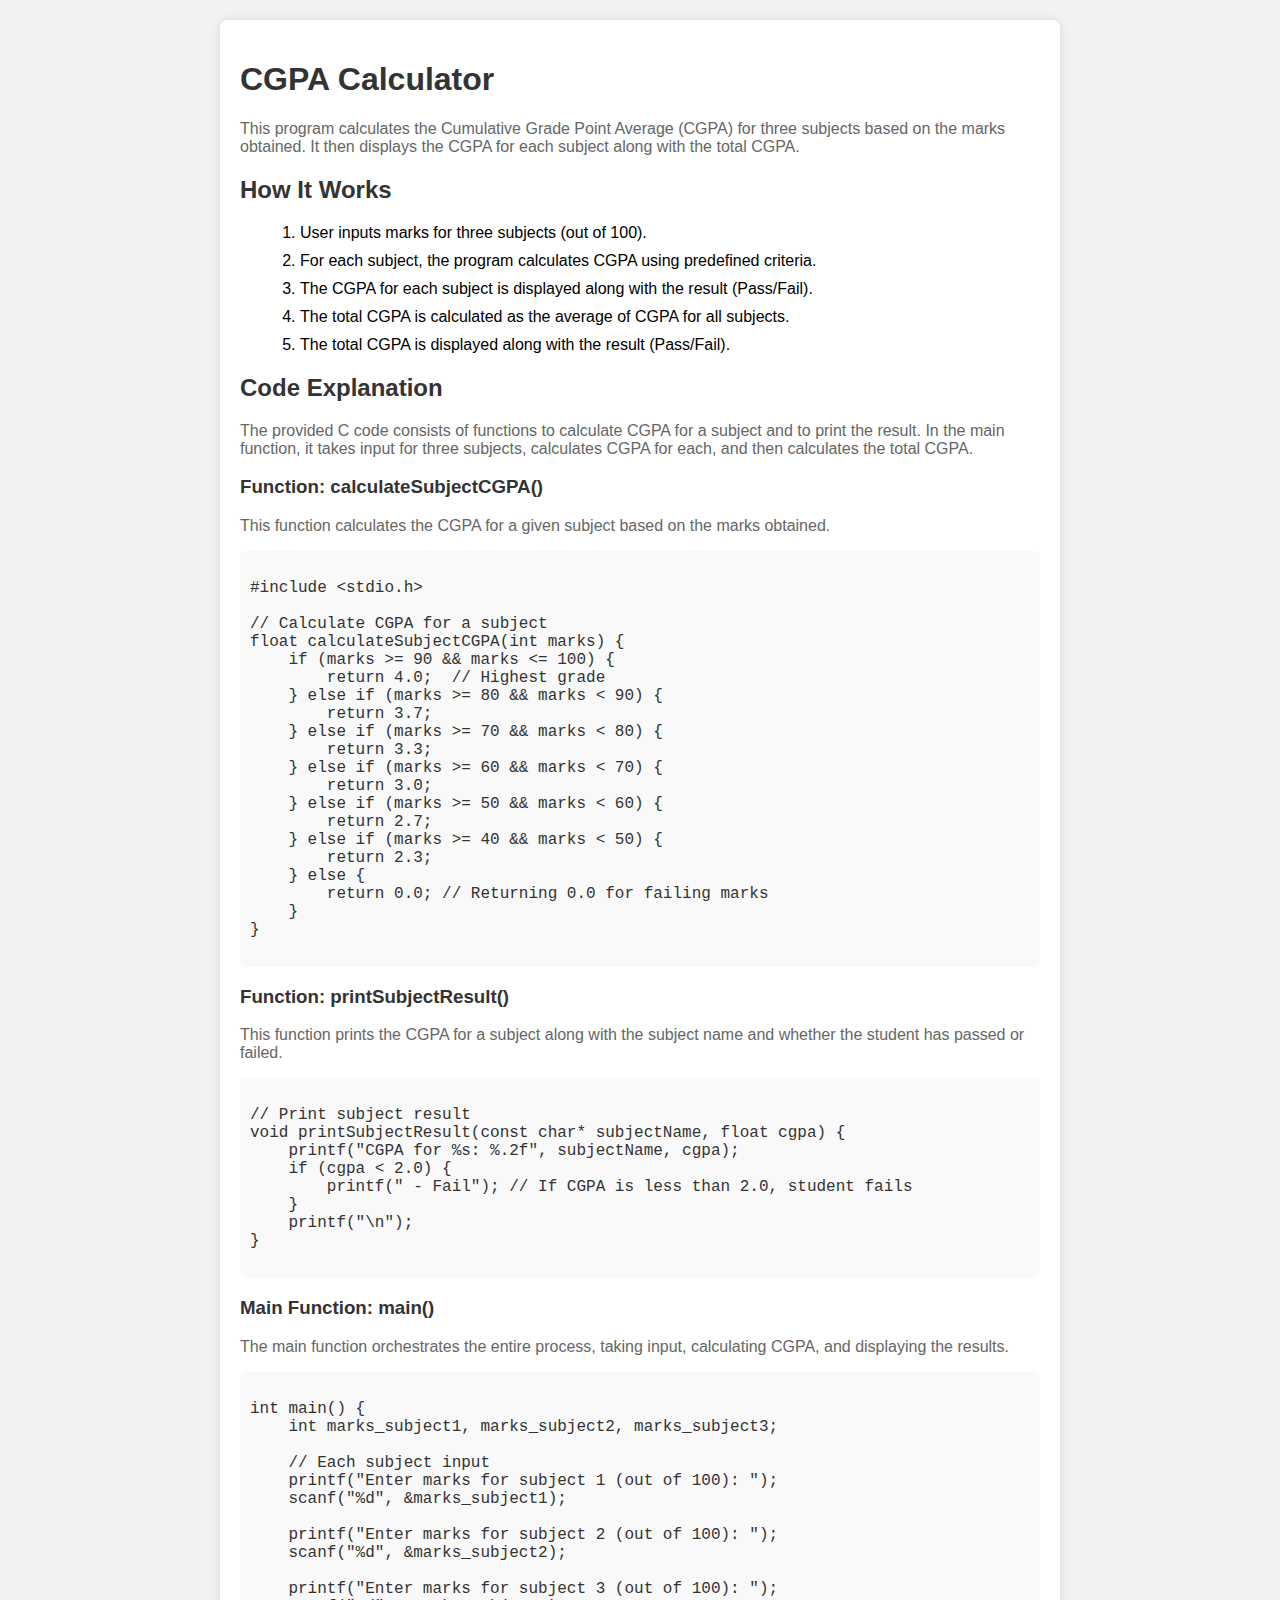
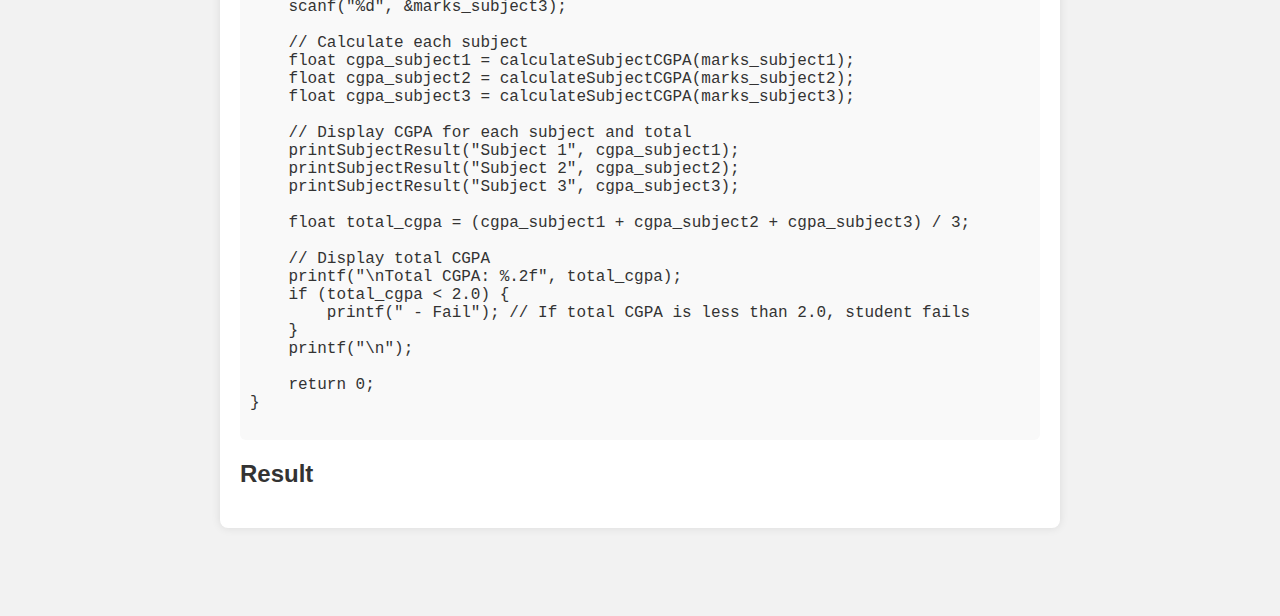
<file: 2A/Software Dev/Main Projects/Calculate CGPA/presentation.html>
<!DOCTYPE html>
<html lang="en">
<head>
    <meta charset="UTF-8">
    <meta name="viewport" content="width=device-width, initial-scale=1.0">
    <title>CGPA Calculator</title>
	<style>
	body {
    font-family: Arial, sans-serif;
    margin: 0;
    padding: 0;
    background-color: #f2f2f2;
}

.container {
    max-width: 800px;
    margin: 20px auto;
    padding: 20px;
    background-color: #fff;
    border-radius: 8px;
    box-shadow: 0 0 10px rgba(0, 0, 0, 0.1);
}

h1, h2, h3 {
    color: #333;
}

p {
    color: #666;
}

pre {
    background-color: #f9f9f9;
    padding: 10px;
    border-radius: 6px;
    overflow-x: auto;
}

code {
    font-family: Consolas, monospace;
    color: #333;
}

ol {
    margin-left: 20px;
}

ol li {
    margin-bottom: 10px;
}

/* Styling for code blocks */
pre code {
    display: block;
    white-space: pre;
}

/* Styling for code comments */
pre code .c {
    color: green;
}

	</style>
</head>
<body>
    <div class="container">
        <h1>CGPA Calculator</h1>
        <p>This program calculates the Cumulative Grade Point Average (CGPA) for three subjects based on the marks obtained. It then displays the CGPA for each subject along with the total CGPA.</p>
        <h2>How It Works</h2>
        <ol>
            <li>User inputs marks for three subjects (out of 100).</li>
            <li>For each subject, the program calculates CGPA using predefined criteria.</li>
            <li>The CGPA for each subject is displayed along with the result (Pass/Fail).</li>
            <li>The total CGPA is calculated as the average of CGPA for all subjects.</li>
            <li>The total CGPA is displayed along with the result (Pass/Fail).</li>
        </ol>
        <h2>Code Explanation</h2>
        <p>The provided C code consists of functions to calculate CGPA for a subject and to print the result. In the main function, it takes input for three subjects, calculates CGPA for each, and then calculates the total CGPA.</p>
        <h3>Function: calculateSubjectCGPA()</h3>
        <p>This function calculates the CGPA for a given subject based on the marks obtained.</p>
        <pre><code class="c">
#include &lt;stdio.h&gt;

// Calculate CGPA for a subject
float calculateSubjectCGPA(int marks) {
    if (marks >= 90 && marks <= 100) {
        return 4.0;  // Highest grade
    } else if (marks >= 80 && marks < 90) {
        return 3.7;
    } else if (marks >= 70 && marks < 80) {
        return 3.3;
    } else if (marks >= 60 && marks < 70) {
        return 3.0;
    } else if (marks >= 50 && marks < 60) {
        return 2.7;
    } else if (marks >= 40 && marks < 50) {
        return 2.3;
    } else {
        return 0.0; // Returning 0.0 for failing marks
    }
}
        </code></pre>
        <h3>Function: printSubjectResult()</h3>
        <p>This function prints the CGPA for a subject along with the subject name and whether the student has passed or failed.</p>
        <pre><code class="c">
// Print subject result
void printSubjectResult(const char* subjectName, float cgpa) {
    printf("CGPA for %s: %.2f", subjectName, cgpa);
    if (cgpa < 2.0) {
        printf(" - Fail"); // If CGPA is less than 2.0, student fails
    }
    printf("\n");
}
        </code></pre>
        <h3>Main Function: main()</h3>
        <p>The main function orchestrates the entire process, taking input, calculating CGPA, and displaying the results.</p>
        <pre><code class="c">
int main() {
    int marks_subject1, marks_subject2, marks_subject3;

    // Each subject input
    printf("Enter marks for subject 1 (out of 100): ");
    scanf("%d", &marks_subject1);

    printf("Enter marks for subject 2 (out of 100): ");
    scanf("%d", &marks_subject2);

    printf("Enter marks for subject 3 (out of 100): ");
    scanf("%d", &marks_subject3);

    // Calculate each subject
    float cgpa_subject1 = calculateSubjectCGPA(marks_subject1);
    float cgpa_subject2 = calculateSubjectCGPA(marks_subject2);
    float cgpa_subject3 = calculateSubjectCGPA(marks_subject3);

    // Display CGPA for each subject and total
    printSubjectResult("Subject 1", cgpa_subject1);
    printSubjectResult("Subject 2", cgpa_subject2);
    printSubjectResult("Subject 3", cgpa_subject3);

    float total_cgpa = (cgpa_subject1 + cgpa_subject2 + cgpa_subject3) / 3;

    // Display total CGPA
    printf("\nTotal CGPA: %.2f", total_cgpa);
    if (total_cgpa < 2.0) {
        printf(" - Fail"); // If total CGPA is less than 2.0, student fails
    }
    printf("\n");

    return 0;
}
        </code></pre>
        <h2>Result</h2>
        <!-- Output of the program will be displayed here -->
    </div>
</body>
</html>
</file>
